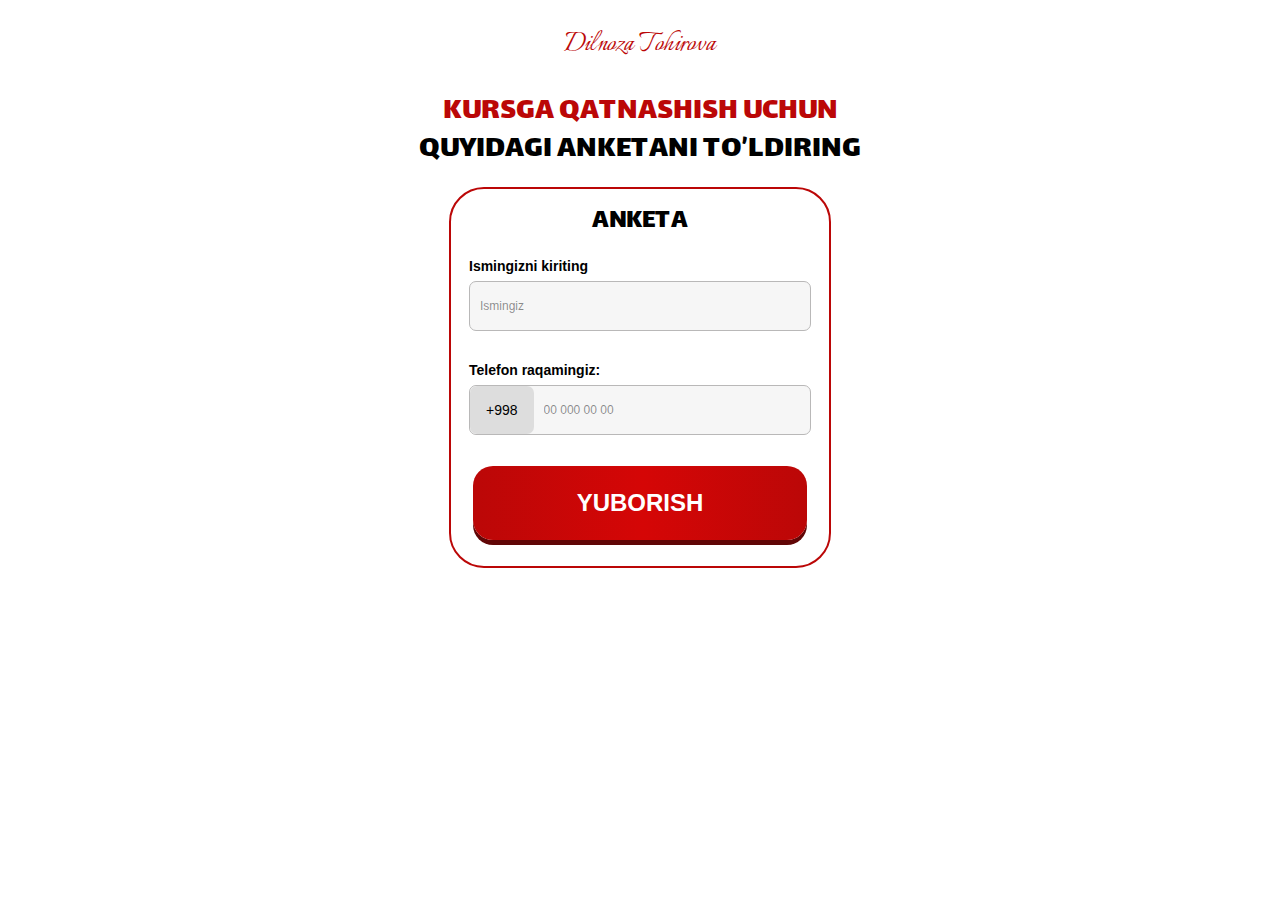
<file: question.html>
<!DOCTYPE html>
<html lang="uz">

<head>
    <meta charset="UTF-8">
    <meta name="viewport" content="width=device-width, initial-scale=1.0">
    <title>So'rovnoma</title>
    <style>
      * {margin: 0;padding: 0;box-sizing: border-box;}.container {max-width: 490px;width: 100%;padding-left: 10px;padding-right: 10px;margin-left: auto;margin-right: auto;display: flex;flex-direction: column;align-items: center;padding-top: 28px;font-family: sans-serif;position: relative;}.subtitle {font-family: Italianno, sans-serif;font-weight: 400;font-size: clamp(30px, 7vw, 32px);line-height: 100%;color: #BB0707;margin-bottom: 33px;}.title {font-family: "Lalezar", sans-serif;font-weight: 400;font-size: clamp(21.5px, 6.5vw, 32px);line-height: 120%;text-align: center;text-transform: uppercase;margin-bottom: 17px;}.title span {color: #BB0707;}.contact__container {width: 100%;margin-left: auto;margin-right: auto;padding: clamp(15px, 4vw, 16px) 18px;border: 2px solid #BB0707;border-radius: clamp(18px, 5vw, 35px);background: #fff;margin-bottom: 106px;max-width: 382px;}.contact__title {font-family: "Lalezar", sans-serif;text-align: center;font-weight: 400;font-size: 28px;text-transform: uppercase;line-height: 120%;margin-bottom: 20px;}.contact__form {display: flex;flex-direction: column;gap: clamp(15px, 4vw, 20px);}.contact__form__label {display: flex;flex-direction: column;gap: clamp(5px, 1.5vw, 7px);font-family: "Montserrat", sans-serif;font-size: clamp(12px, 4vw, 14px);font-weight: 600;}.contact__form__input {background-color: #F6F6F6;border: 1px solid #b9b8b8;padding: clamp(14px, 3.5vw, 17px) clamp(8px, 2vw, 10px);border-radius: 7px;width: 100%;display: block;}.label2 .contact__form__input {display: flex;align-items: center;padding: 0;overflow: hidden;}.contact__form__label__998 {padding: clamp(13px, 3.2vw, 16px);background: #dddddd;border-radius: 7px;flex: 0 0 auto;font-family: Involve, sans-serif;white-space: nowrap;}.contact__form__label input[type="text"], #phone {border: none;outline: none;background: transparent;width: 100%;font-size: clamp(11px, 5vw, 12px);}.contact__form__label input[type="text"] {padding: clamp(14px, 3.5vw, 17px) clamp(8px, 2vw, 10px);}#phone {height: 100%;padding: clamp(14px, 3.5vw, 17px) 10px;}.contact__form__label input::placeholder {color: rgba(0, 0, 0, .45);}.error-text {color: #e53935;font-size: 12px;margin-top: 4px;display: block;}.input-error {border-color: #BB0707 !important;}.contact__btn {font-family: Montserrat, sans-serif;font-weight: 700;font-size: 24px;line-height: 100%;text-align: center;text-transform: uppercase;color: white;padding: 25px 0;max-width: 334px;width: 100%;background: linear-gradient(90deg, #BB0707 0%, #D50606 51%, #BB0707 100%);box-shadow: 0px 5px 0px 0px #610606;border-radius: 20px;border: none;cursor: pointer;text-decoration: none;display: flex;align-items: center;justify-content: center;margin: 0 auto;margin-bottom: 10px;}
    </style>
    <link rel="stylesheet" href="./css/modal.css" media="print" onload="this.media='all'">
    <noscript>
        <link rel="stylesheet" href="./css/modal.css">
    </noscript>
</head>

<body>
    <div class="container">
        <h3 class="subtitle">Dilnoza Tohirova</h3>

        <h1 class="title"><span>kursga qatnashish uchun</span> <br> quyidagi anketani to’ldiring</h1>

        <div class="contact__container">
            <h2 class="contact__title">
                Anketa
            </h2>
            <form id="leadForm" class="contact__form">
                <label class="contact__form__label">
                    Ismingizni kiriting
                    <input name="name" id="name" type="text"
                        style="border: 1px solid #B9B8B8; background-color: #F6F6F6;" placeholder="Ismingiz"
                        class="contact__form__input" autocomplete="name" />
                    <span class="error-text" id="nameError"></span>
                </label>

                <label class="contact__form__label label2">
                    Telefon raqamingiz:
                    <div class="contact__form__input">
                        <div class="contact__form__label__998" style="font-weight: 400;">+998</div>
                        <input id="phone" name="phone" type="tel" autocomplete="tel" placeholder="00 000 00 00" />
                    </div>
                    <span class="error-text" id="phoneError"></span>
                </label>
                <button type="submit" class="contact__btn">yuborish</button>
            </form>


        </div>

    </div>

    <script defer src="./js/app.js"></script>
</body>

</html>
</file>
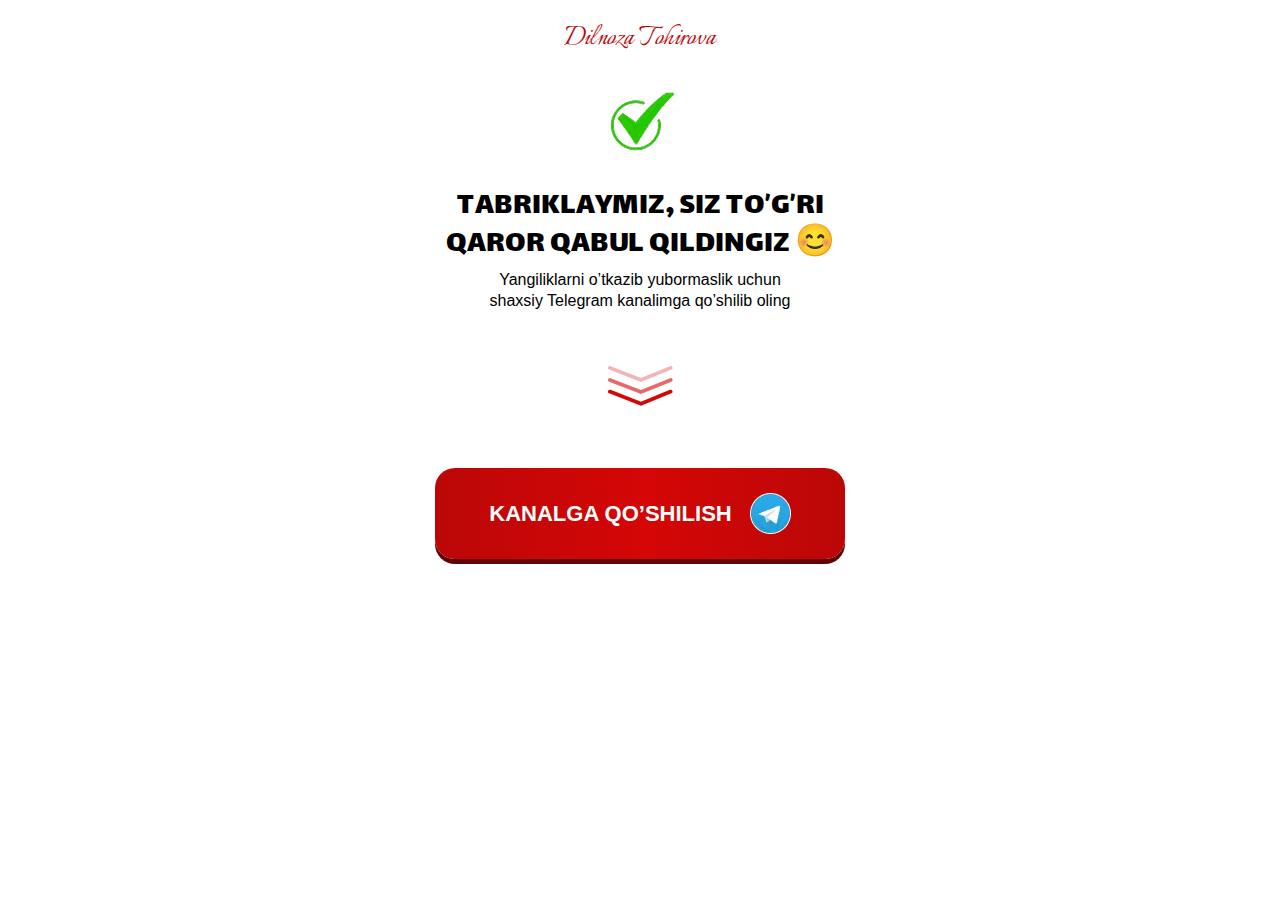
<file: thankyou.html>
<!DOCTYPE html>
<html lang="uz">

<head>
    <meta charset="UTF-8">
    <meta name="viewport" content="width=device-width, initial-scale=1.0">
    <title>Obuna bo'lish</title>
    <style>
* {margin: 0;padding: 0;box-sizing: border-box;}.container {max-width: 490px;width: 100%;padding-left: 10px;padding-right: 10px;margin-left: auto;margin-right: auto;display: flex;flex-direction: column;align-items: center;padding-top: 22px;font-family: sans-serif;position: relative;}.subtitle {font-family: Italianno, sans-serif;font-weight: 400;font-size: clamp(30px, 7vw, 32px);line-height: 100%;color: #BB0707;margin-bottom: 32px;}.thenkYou__title {font-family: "Lalezar", sans-serif;font-weight: 400;font-size: clamp(24.5px, 7.5vw, 32px);line-height: 120%;text-align: center;text-transform: uppercase;margin-bottom: 5px;margin-top: 30px;}.thenkYou__description {font-family: Poppins, sans-serif;font-weight: 400;font-size: clamp(13px, 4vw, 16px);line-height: 130%;text-align: center;margin-bottom: 55px;}.thenkYou__images {margin-bottom: 62px;max-width: 65px;width: 100%;}.thenkYou__btn {background: linear-gradient(90deg, #BB0707 0%, #D50606 51%, #BB0707 100%);box-shadow: 0px 5px 0px 0px #610606;padding: clamp(22px, 6vw, 25px) 0;font-family: Montserrat, sans-serif;font-weight: 700;font-size: clamp(19px, 6vw, 22px);line-height: 100%;text-align: center;border-radius: 20px;border: none;cursor: pointer;max-width: 410px;width: 100%;text-decoration: none;color: white;display: flex;align-items: center;justify-content: center;text-transform: uppercase;gap: clamp(8px, 2vw, 18px);}
    </style>
    <link rel="stylesheet" href="./css/modal.css" media="print" onload="this.media='all'">
    <noscript>
        <link rel="stylesheet" href="./css/modal.css">
    </noscript>
</head>

<body>
    <div class="container">
        <h3 class="subtitle">Dilnoza Tohirova</h3>

        <img src="./images/verfiy.avif" loading="lazy" decoding="async" alt="verfiy">
        <h2 class="thenkYou__title">Tabriklaymiz, siz to’g’ri <br> qaror qabul qildingiz 😊</h2>
        <p class="thenkYou__description">Yangiliklarni o’tkazib yubormaslik uchun <br> shaxsiy Telegram kanalimga
            qo’shilib oling</p>
        <img class="thenkYou__images" src="./images/arrow.svg" loading="lazy" decoding="async" alt="arrow">

        <a class="thenkYou__btn" href="https://bit.ly/4s1Z2oa">
            Kanalga qo’shilish
            <img src="./images/telegram.avif" loading="lazy" decoding="async" alt="telegram">
        </a>
    </div>
    <script defer src="./js/thankYou.js"></script>
</body>

</html>
</file>
<file: css/modal.css>
@font-face {font-family: "Big Shoulders Display";src: url(../font/BigShouldersDisplay-ExtraBold-subset-v3\ \(1\).woff2);font-display: swap;}@font-face {font-family: "Italianno";src: url(../font/Italianno-Regular-subset-apos.woff2);font-display: swap;}@font-face {font-family: "Kalnia";src: url(../font/Kalnia_Expanded-SemiBold-subset.woff2);font-display: swap;}@font-face {font-family: "Lalezar";src: url(../font/Lalezar-Regular-subset.woff2);font-display: swap;}
</file>
